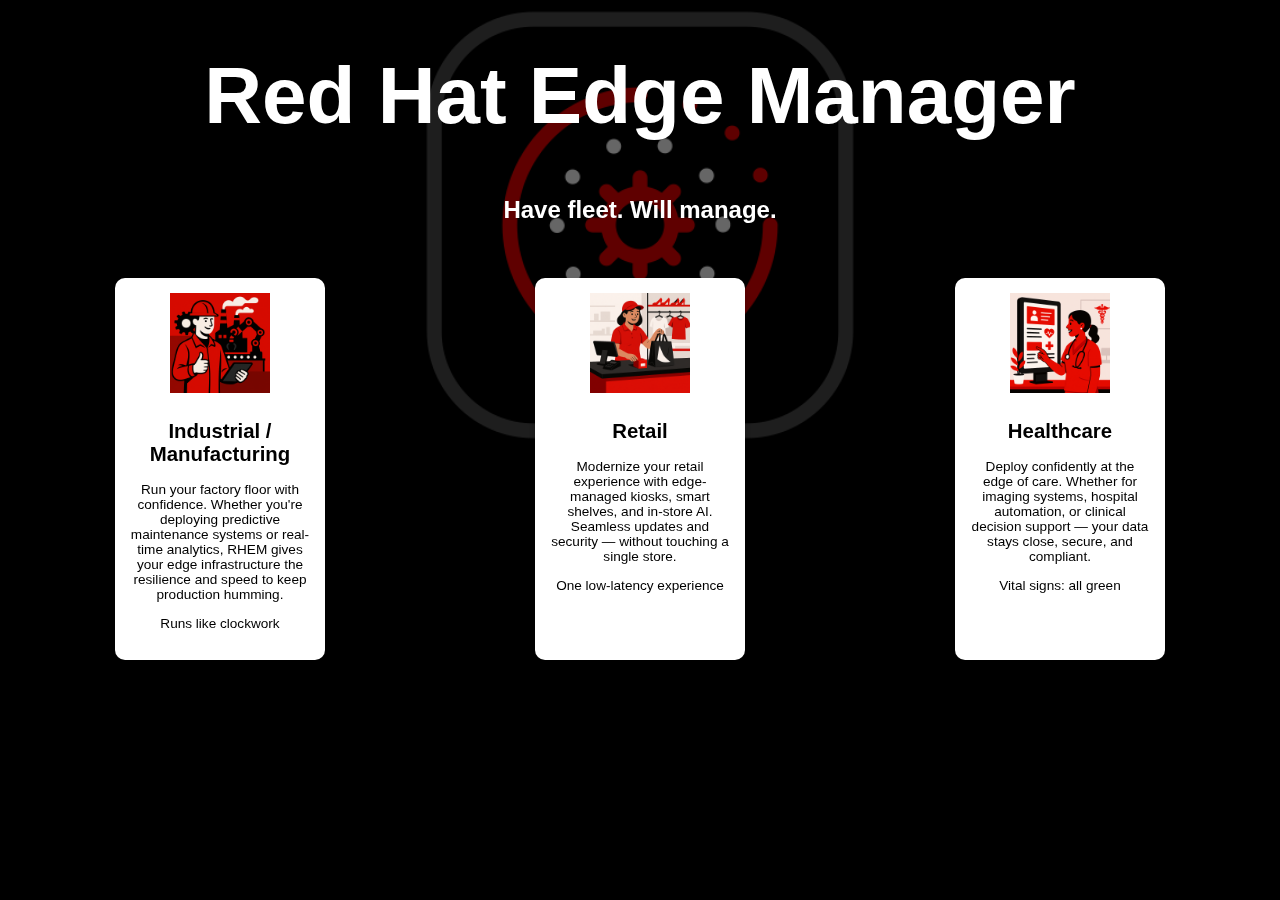
<file: index.html>
<!DOCTYPE html>
<html lang="en">
<head>
  <meta charset="UTF-8" />
  <meta name="viewport" content="width=device-width, initial-scale=1.0"/>
  <title>Flight Hardware Retail Kiosk</title>
  <link rel="stylesheet" href="styles.css" />
</head>
<body>
  <header>
    <h1>Red Hat Edge Manager</h1>
    <h2>Have fleet. Will manage.</p>
  </header>
  <main>
    <div id="product-grid" class="grid"></div>
  </main>
  <script src="script.js"></script>
</body>
</html>
</file>
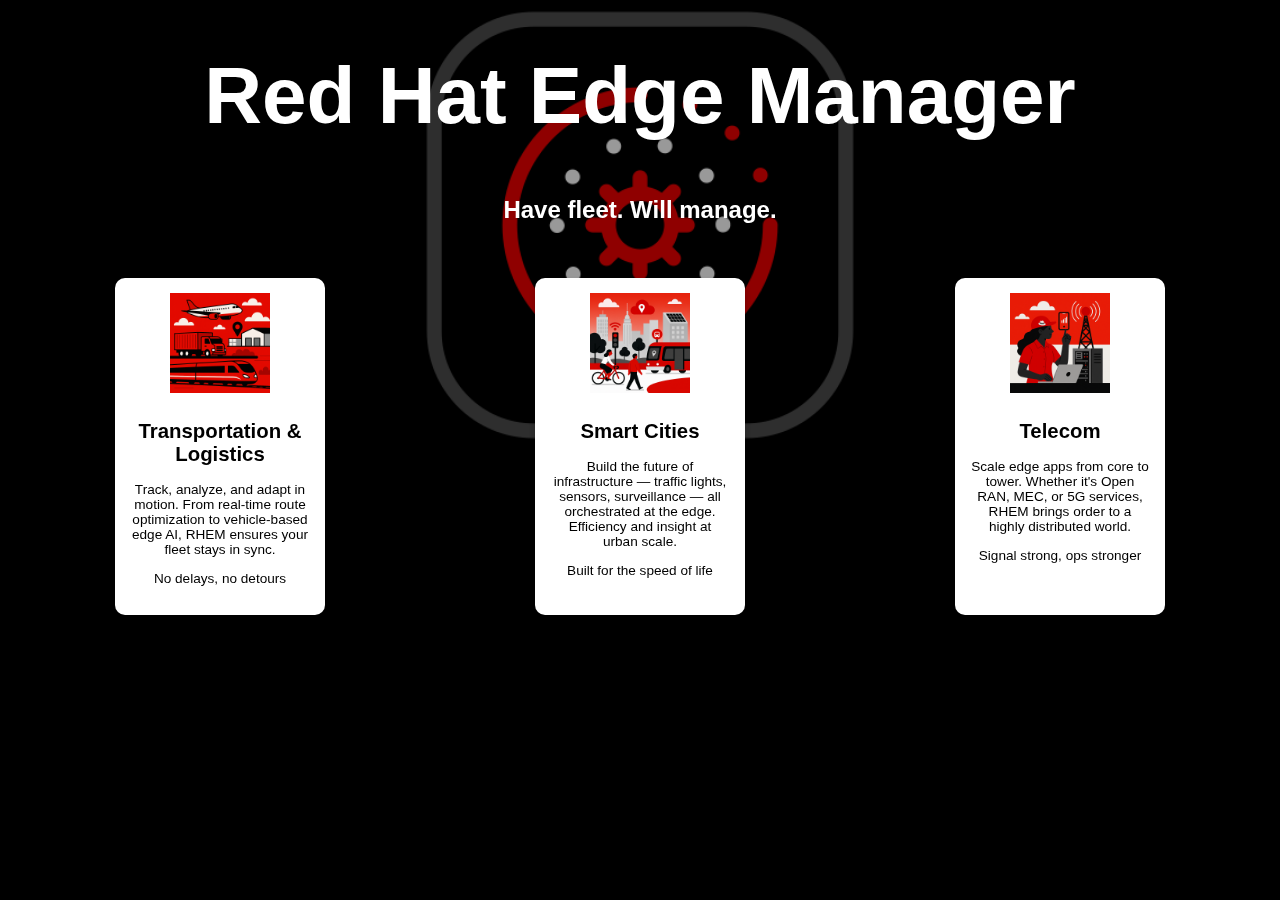
<file: content-useast/index.html>
<!DOCTYPE html>
<html lang="en">
<head>
  <meta charset="UTF-8" />
  <meta name="viewport" content="width=device-width, initial-scale=1.0"/>
  <title>RHEM Kiosk US East</title>
  <link rel="stylesheet" href="styles.css" />
</head>
<body>
  <header>
    <h1>Red Hat Edge Manager</h1>
    <h2>Have fleet. Will manage.</p>
  </header>
  <main>
    <div id="product-grid" class="grid"></div>
  </main>
  <script src="script.js"></script>
</body>
</html>
</file>
<file: styles.css>
body {
  margin: 0;
  padding: 0;
  font-family: "Red Hat Display", sans-serif;
  #background-color: #e00;
  background-color: #000000;
  color: white;
  text-align: center;
}

body::before {
  content: "";
  position: fixed;
  top: 0;
  left: 50%;
  width: 50%;
  height: 50%;
  background: url("images/logo.png") no-repeat center center;
  background-size: contain;
  opacity: 0.4;
  z-index: -1;
  pointer-events: none;
  transform: translate(-50%);
}

.logo-container {
  margin-top: 100px;
  perspective: 1000px;
}

.logo {
  width: 150px;
  height: auto;
  animation: flipInOut 3s infinite;
}

@keyframes flipInOut {
  0% { transform: rotateY(0deg); opacity: 0; }
  30% { opacity: 1; }
  50% { transform: rotateY(180deg); opacity: 1; }
  70% { opacity: 1; }
  100% { transform: rotateY(0deg); opacity: 0; }
}

h1 {
  font-size: 5em;
  margin-top: 50px;
}


.tagline {
  font-size: 1.5em;
  margin-top: 20px;
}

.card {
  background-color: white;
  color: black;
  border-radius: 10px;
  box-shadow: 0 4px 6px rgba(0, 0, 0, 0.2);
  width: 180px;
  margin: 10px;
  padding: 15px;
  font-size: 0.85em;
  display: flex;
  flex-direction: column;
  align-items: center;
  transition: transform 0.2s ease-in-out;
}

.card:hover {
  transform: scale(1.05);
}

.grid {
  display: grid;
  grid-template-columns: repeat(auto-fit, minmax(250px, 1fr));
  gap: 20px;
  padding: 20px;
  justify-items: center;
}

.card img {
  width: 100px;
  height: 100px;
  object-fit: contain;
  margin-bottom: 10px;
}
</file>
<file: content-useast/styles.css>
body {
  margin: 0;
  padding: 0;
  font-family: "Red Hat Display", sans-serif;
  #background-color: #e00;
  background-color: #000000;
  color: white;
  text-align: center;
}

@keyframes spin3d {
  0% {
    transform: translate(-50%) rotateY(0deg);
  }
  100% {
    transform: translate(-50%) rotateY(360deg);
  }
}

body::before {
  content: "";
  position: fixed;
  top: 0;
  left: 50%;
  width: 50%;
  height: 50%;
  background: url("images/logo.png") no-repeat center center;
  background-size: contain;
  opacity: 0.6;
  z-index: -1;
  pointer-events: none;
  transform: translate(-50%);
  animation: spin3d 20s linear infinite;
  transform-style: preserve-3d;
}

.logo-container {
  margin-top: 100px;
  perspective: 1000px;
}

.logo {
  width: 150px;
  height: auto;
  animation: flipInOut 3s infinite;
}

@keyframes flipInOut {
  0% { transform: rotateY(0deg); opacity: 0; }
  30% { opacity: 1; }
  50% { transform: rotateY(180deg); opacity: 1; }
  70% { opacity: 1; }
  100% { transform: rotateY(0deg); opacity: 0; }
}

h1 {
  font-size: 5em;
  margin-top: 50px;
}


.tagline {
  font-size: 1.5em;
  margin-top: 20px;
}

.card {
  background-color: white;
  color: black;
  border-radius: 10px;
  box-shadow: 0 4px 6px rgba(0, 0, 0, 0.2);
  width: 180px;
  margin: 10px;
  padding: 15px;
  font-size: 0.85em;
  display: flex;
  flex-direction: column;
  align-items: center;
  transition: transform 0.2s ease-in-out;
}

.card:hover {
  transform: scale(1.05);
}

.grid {
  display: grid;
  grid-template-columns: repeat(auto-fit, minmax(250px, 1fr));
  gap: 20px;
  padding: 20px;
  justify-items: center;
}

.card img {
  width: 100px;
  height: 100px;
  object-fit: contain;
  margin-bottom: 10px;
}
</file>
